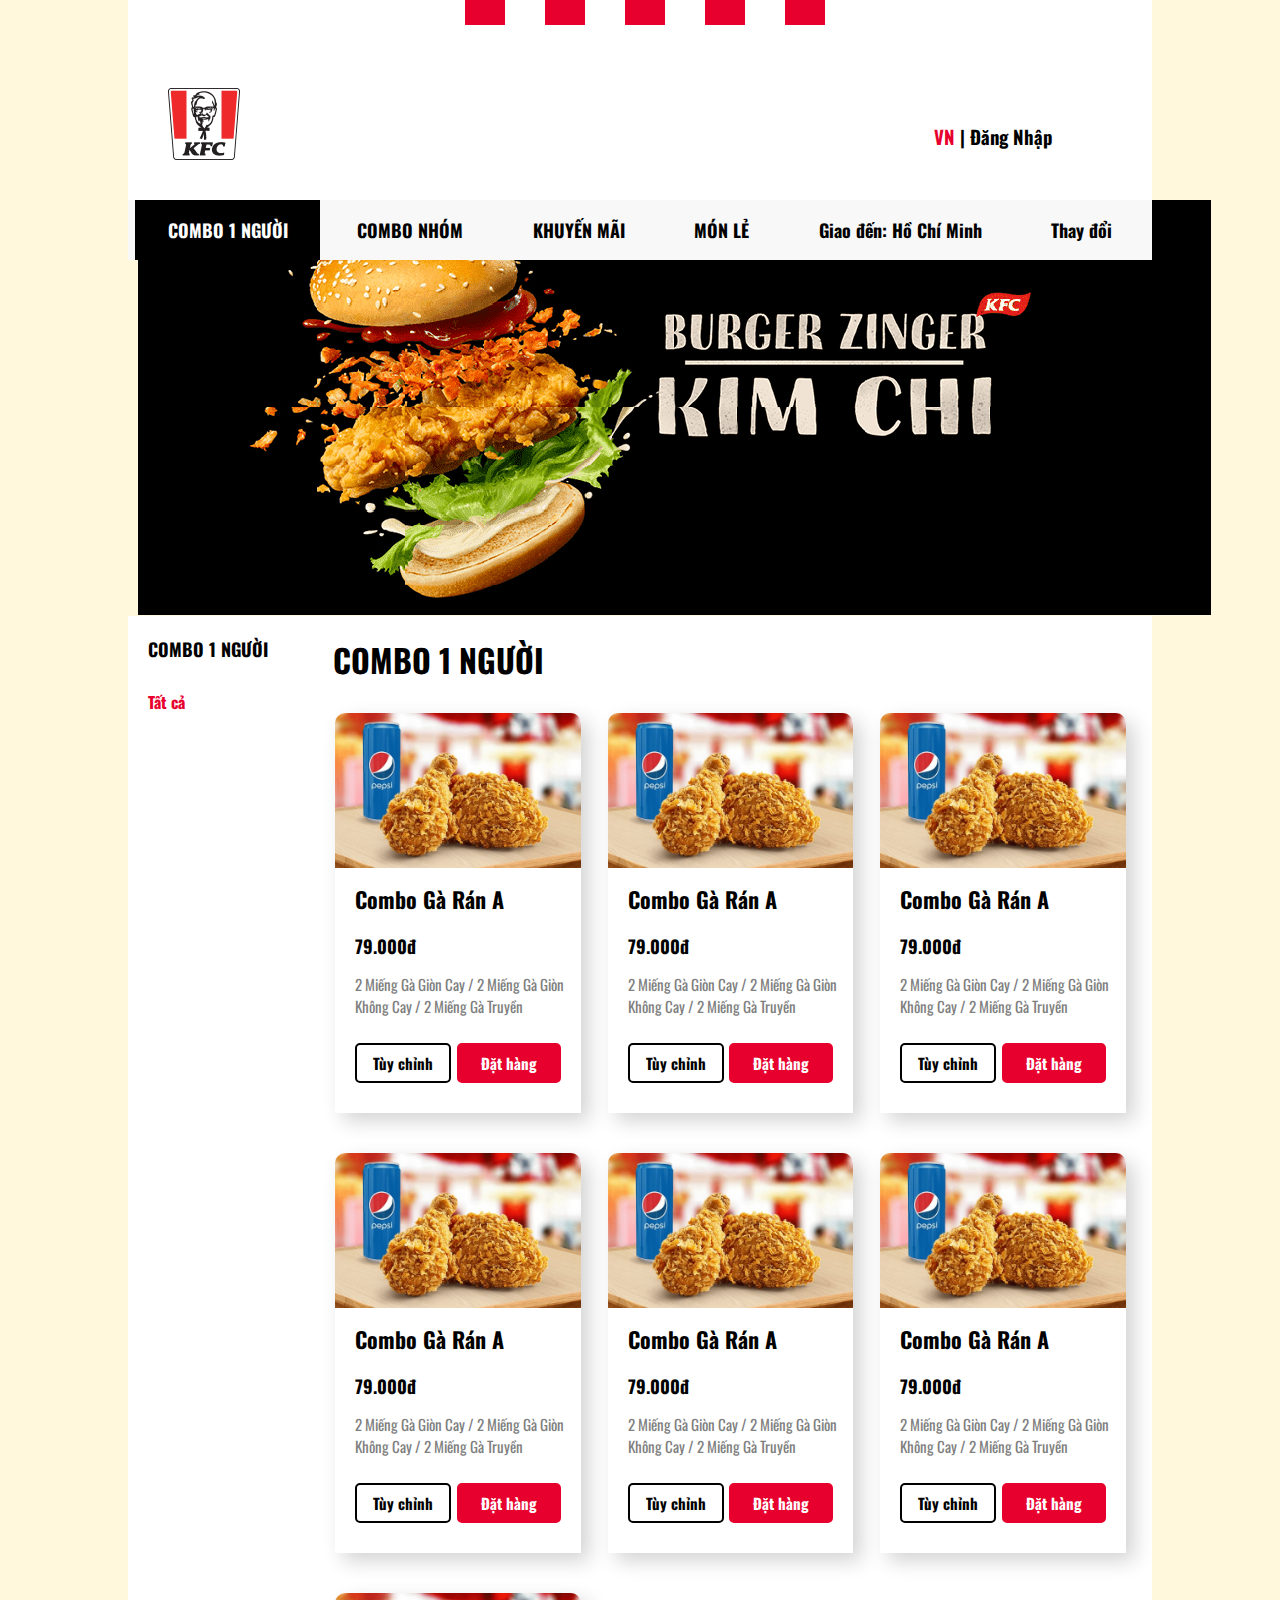
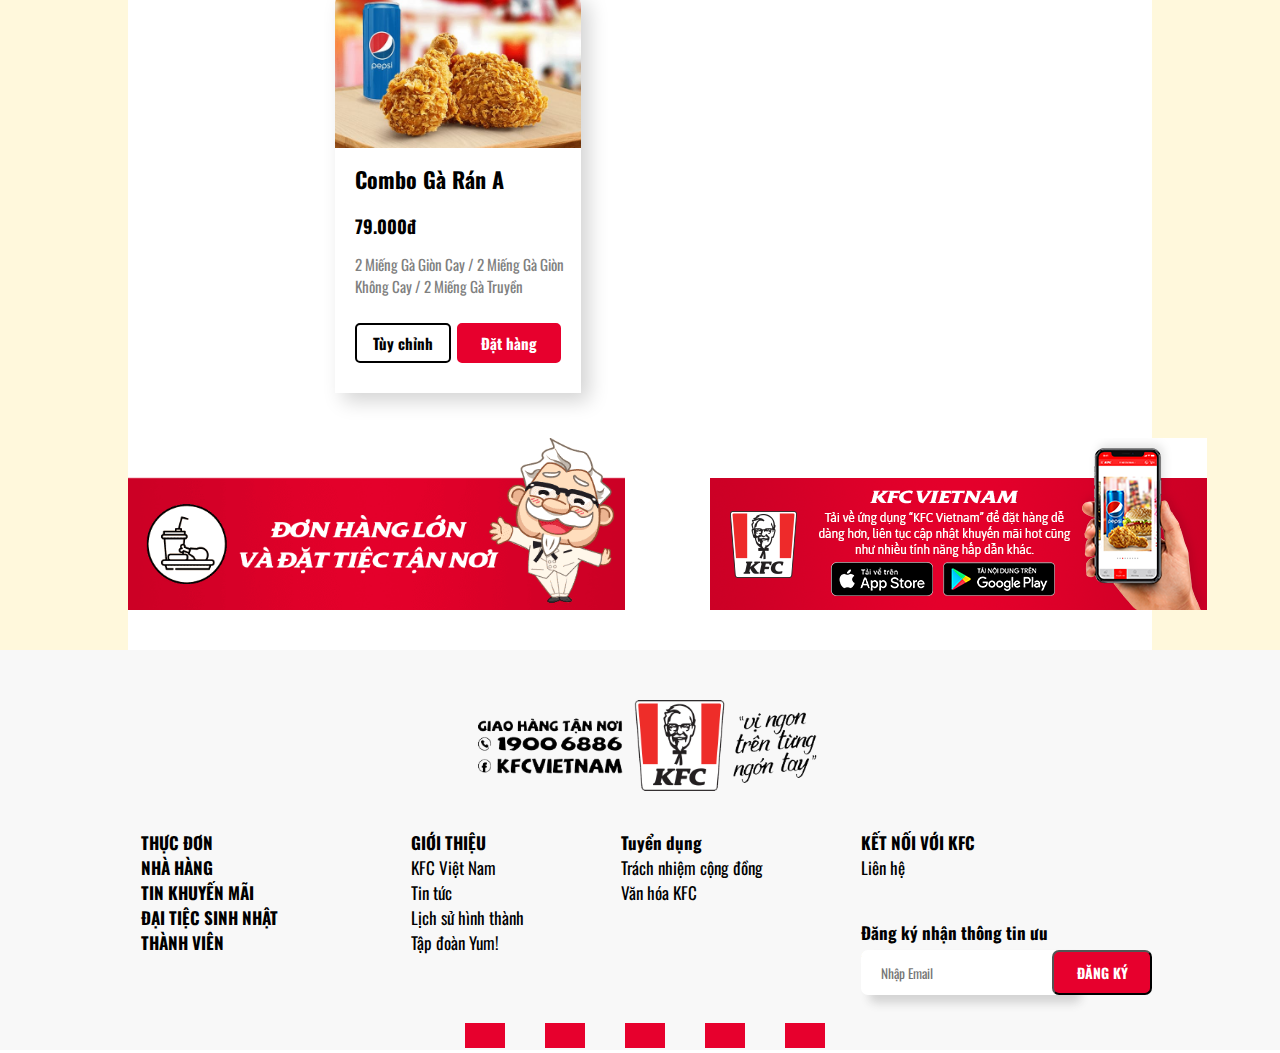
<file: index.html>
<!DOCTYPE html>
<html lang="en">

<head>
    <meta charset="UTF-8">
    <meta name="viewport" content="width=device-width, initial-scale=1.0">
    <meta http-equiv="X-UA-Compatible" content="ie=edge">
    <link href="https://fonts.googleapis.com/css?family=Oswald&display=swap" rel="stylesheet">
    <link rel="stylesheet" href="./style.css">
    <title>PS13494 | ASM_GĐ1</title>
</head>

<body>
    <div class="container">
        <header>
            <div class="head">
                <div class="bars">
                    <span></span><span></span><span></span><span></span><span></span>
                </div>
                <a href="./home.html"><img src="./image/label.png" alt=""></a>
                <h3><b class="highlight">VN </b>| Đăng Nhập</h3>
            </div>
            <nav>
                <ul>
                    <li><a href="index.html" class="default">COMBO 1 NGƯỜI</a></li>
                    <li><a href="combonhom.html" target="monan">COMBO NHÓM</a></li>
                    <li><a href="khuyenmai.html" target="monan">KHUYẾN MÃI</a></li>
                    <li><a href="#">MÓN LẺ</a></li>
                    <li><a href="#">Giao đến: Hồ Chí Minh</a></li>
                    <li><a href="#">Thay đổi</a></li>
                    <li><a href="#">Giỏ hàng</a></li>
                </ul>
            </nav>
        </header>
        <div class="home">
            <iframe src="./home.html" name="home" frameborder="0" width="100%" height="100%" scrolling="no"></iframe>
        </div>
        <footer>
            <div class="container">
                <img src="./image/end.png" alt="">
                <ul class="col-1">
                    <li><a href="#">thực đơn</a></li>
                    <li><a href="#">nhà hàng</a></li>
                    <li><a href="#">tin khuyến mãi</a></li>
                    <li><a href="#">đại tiệc sinh nhật</a></li>
                    <li><a href="#">thành viên</a></li>
                </ul>
                <ul class="col-2">
                    <li><a href="#"><b>GIỚI THIỆU</b></a></li>
                    <li><a href="#"> KFC Việt Nam</a></li>
                    <li><a href="#"> Tin tức</a></li>
                    <li><a href="#"> Lịch sử hình thành</a></li>
                    <li><a href="#"> Tập đoàn Yum!</a></li>
                </ul>
                <ul class="col-3">
                    <li><a href="#"><b>Tuyển dụng</b></a></li>
                    <li><a href="#"> Trách nhiệm cộng đồng</a></li>
                    <li><a href="#">Văn hóa KFC</a></li>
                </ul>
                <ul class="col-4">
                    <li><a href="#"><b>KẾT NỐI VỚI KFC</b></a></li>
                    <li><a href="lienhe.html" target="home">Liên hệ</a></li>
                </ul>

                <h3>Đăng ký nhận thông tin ưu đãi</h3>
                <input type="email" id="email" placeholder="Nhập Email">
                <button type="button">ĐĂNG KÝ</button>
                <div class="bars">
                    <span></span><span></span><span></span><span></span><span></span>
                </div>
            </div>
        </footer>
    </div>
</body>

</html>
</file>
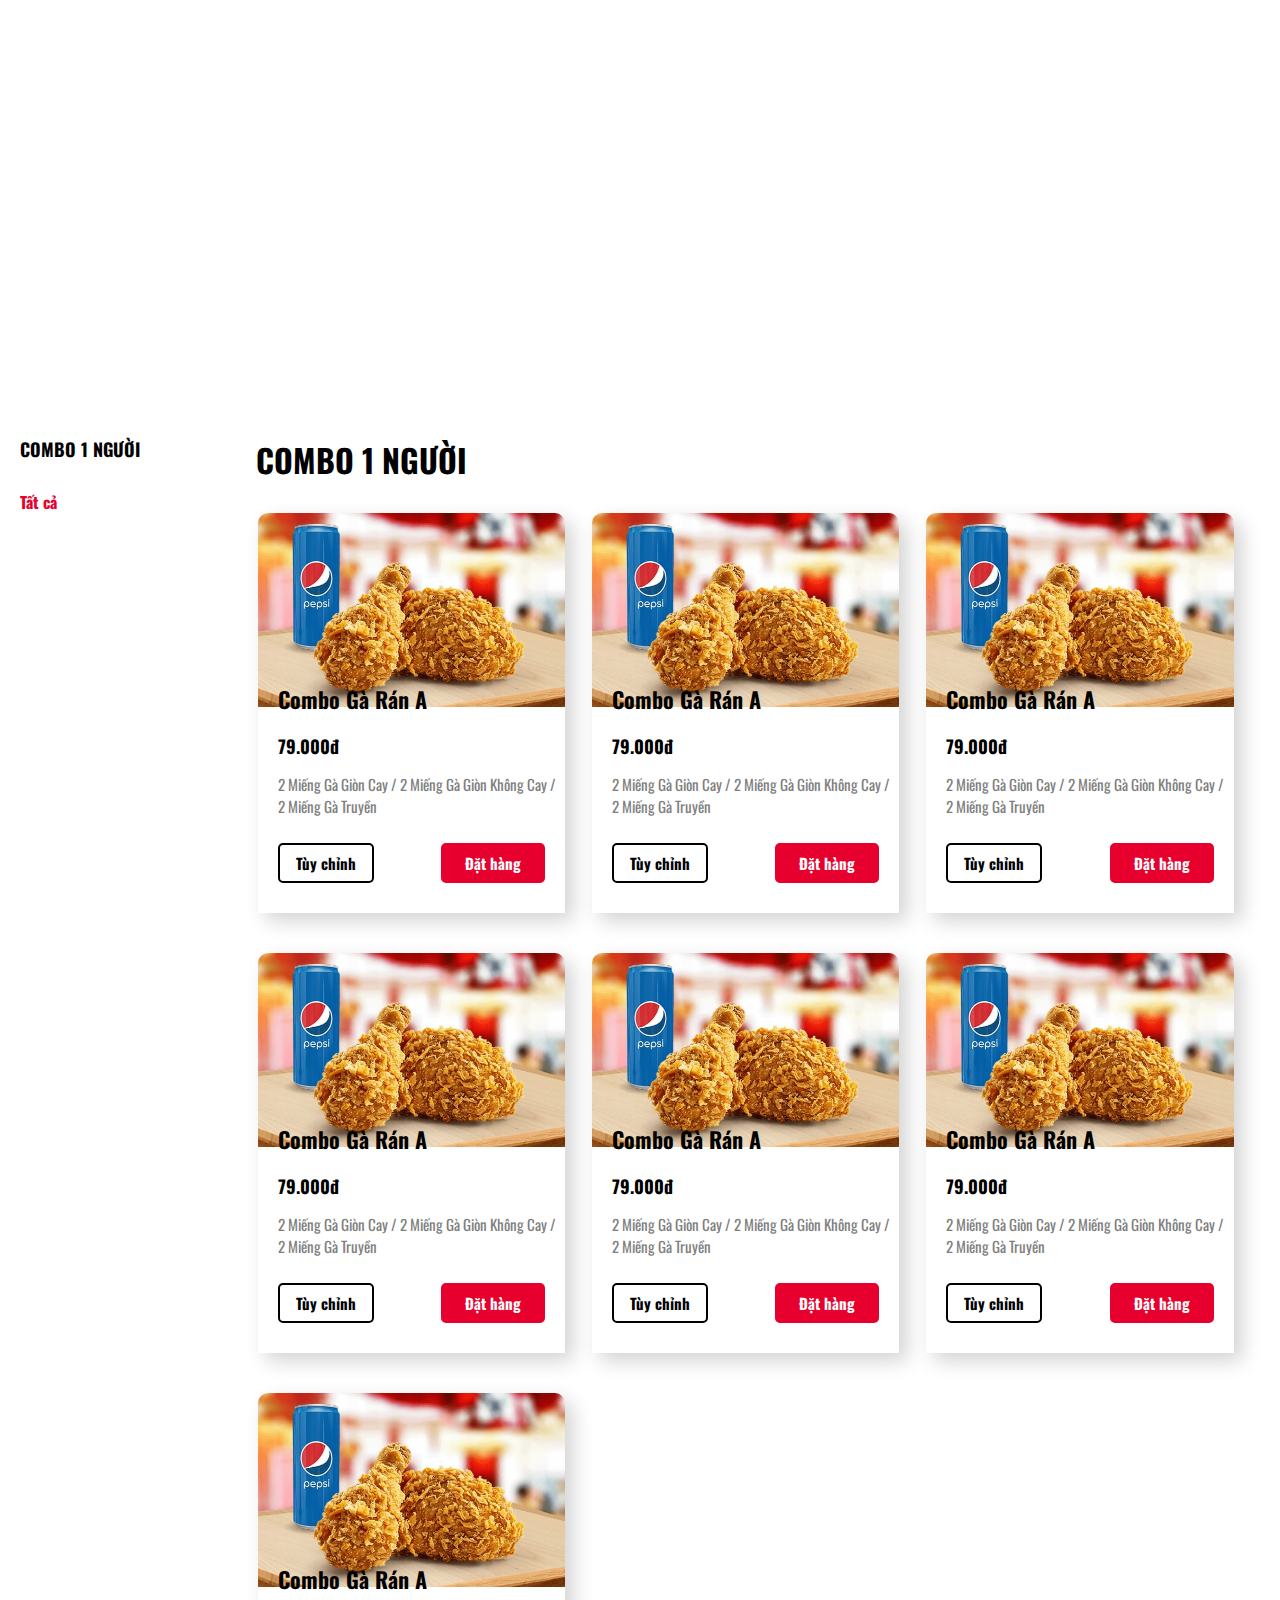
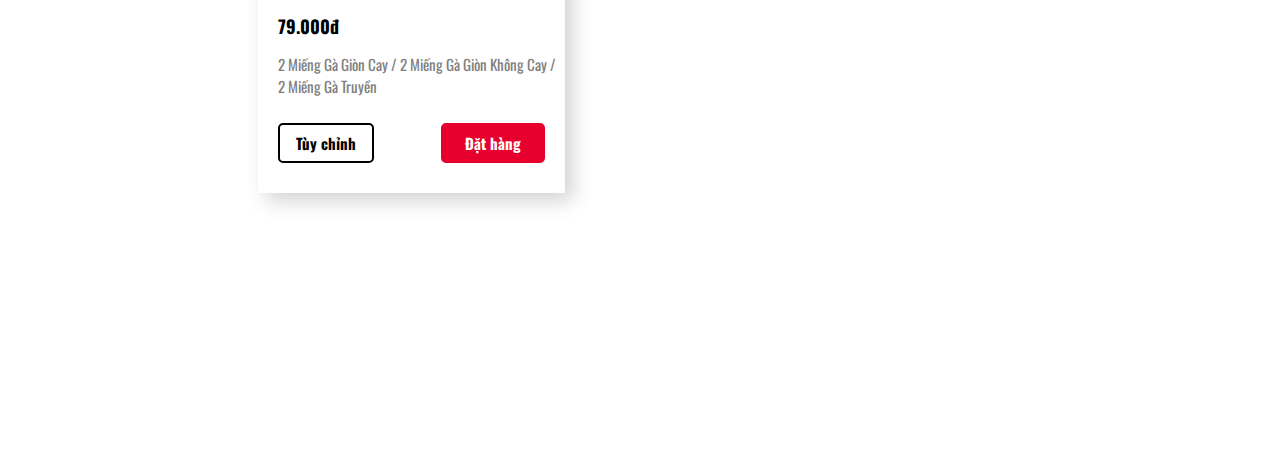
<file: combo1.html>
<!DOCTYPE html>
<html lang="en">

<head>
    <meta charset="UTF-8">
    <meta name="viewport" content="width=device-width, initial-scale=1.0">
    <link href="https://fonts.googleapis.com/css?family=Oswald&display=swap" rel="stylesheet">
    <link rel="stylesheet" href="style.css">
    <title>PS13494 | Combo 1 nguoi</title>
</head>

<body>
    <article>
        <h2>COMBO 1 NGƯỜI <br> <br> <b class="highlight">Tất cả</b></h2>
    </article>
    <aside>
        <div class="conbo1">
            <h1>COMBO 1 NGƯỜI</h1>
            <div class="col-26p">
                <div class="product">
                    <img src="./image/combo.jpg" alt="">
                    <h2>Combo Gà Rán A</h2>
                    <h3>79.000đ</h3>
                    <p>2 Miếng Gà Giòn Cay / 2 Miếng Gà Giòn Không Cay / 2 Miếng Gà Truyền</p>
                    <h4>Tùy chỉnh</h4>
                    <h5>Đặt hàng</h5>
                </div>
            </div>

            <div class="col-26p">
                <div class="product">
                    <img src="./image/combo.jpg" alt="">
                    <h2>Combo Gà Rán A</h2>
                    <h3>79.000đ</h3>
                    <p>2 Miếng Gà Giòn Cay / 2 Miếng Gà Giòn Không Cay / 2 Miếng Gà Truyền</p>
                    <h4>Tùy chỉnh</h4>
                    <h5>Đặt hàng</h5>
                </div>
            </div>

            <div class="col-26p">
                <div class="product">
                    <img src="./image/combo.jpg" alt="">
                    <h2>Combo Gà Rán A</h2>
                    <h3>79.000đ</h3>
                    <p>2 Miếng Gà Giòn Cay / 2 Miếng Gà Giòn Không Cay / 2 Miếng Gà Truyền</p>
                    <h4>Tùy chỉnh</h4>
                    <h5>Đặt hàng</h5>
                </div>
            </div>

            <div class="col-26p">
                <div class="product">
                    <img src="./image/combo.jpg" alt="">
                    <h2>Combo Gà Rán A</h2>
                    <h3>79.000đ</h3>
                    <p>2 Miếng Gà Giòn Cay / 2 Miếng Gà Giòn Không Cay / 2 Miếng Gà Truyền</p>
                    <h4>Tùy chỉnh</h4>
                    <h5>Đặt hàng</h5>
                </div>
            </div>

            <div class="col-26p">
                <div class="product">
                    <img src="./image/combo.jpg" alt="">
                    <h2>Combo Gà Rán A</h2>
                    <h3>79.000đ</h3>
                    <p>2 Miếng Gà Giòn Cay / 2 Miếng Gà Giòn Không Cay / 2 Miếng Gà Truyền</p>
                    <h4>Tùy chỉnh</h4>
                    <h5>Đặt hàng</h5>
                </div>
            </div>

            <div class="col-26p">
                <div class="product">
                    <img src="./image/combo.jpg" alt="">
                    <h2>Combo Gà Rán A</h2>
                    <h3>79.000đ</h3>
                    <p>2 Miếng Gà Giòn Cay / 2 Miếng Gà Giòn Không Cay / 2 Miếng Gà Truyền</p>
                    <h4>Tùy chỉnh</h4>
                    <h5>Đặt hàng</h5>
                </div>
            </div>

            <div class="col-26p">
                <div class="product">
                    <img src="./image/combo.jpg" alt="">
                    <h2>Combo Gà Rán A</h2>
                    <h3>79.000đ</h3>
                    <p>2 Miếng Gà Giòn Cay / 2 Miếng Gà Giòn Không Cay / 2 Miếng Gà Truyền</p>
                    <h4>Tùy chỉnh</h4>
                    <h5>Đặt hàng</h5>
                </div>
            </div>
        </div>
    </aside>

</body>

</html>
</file>
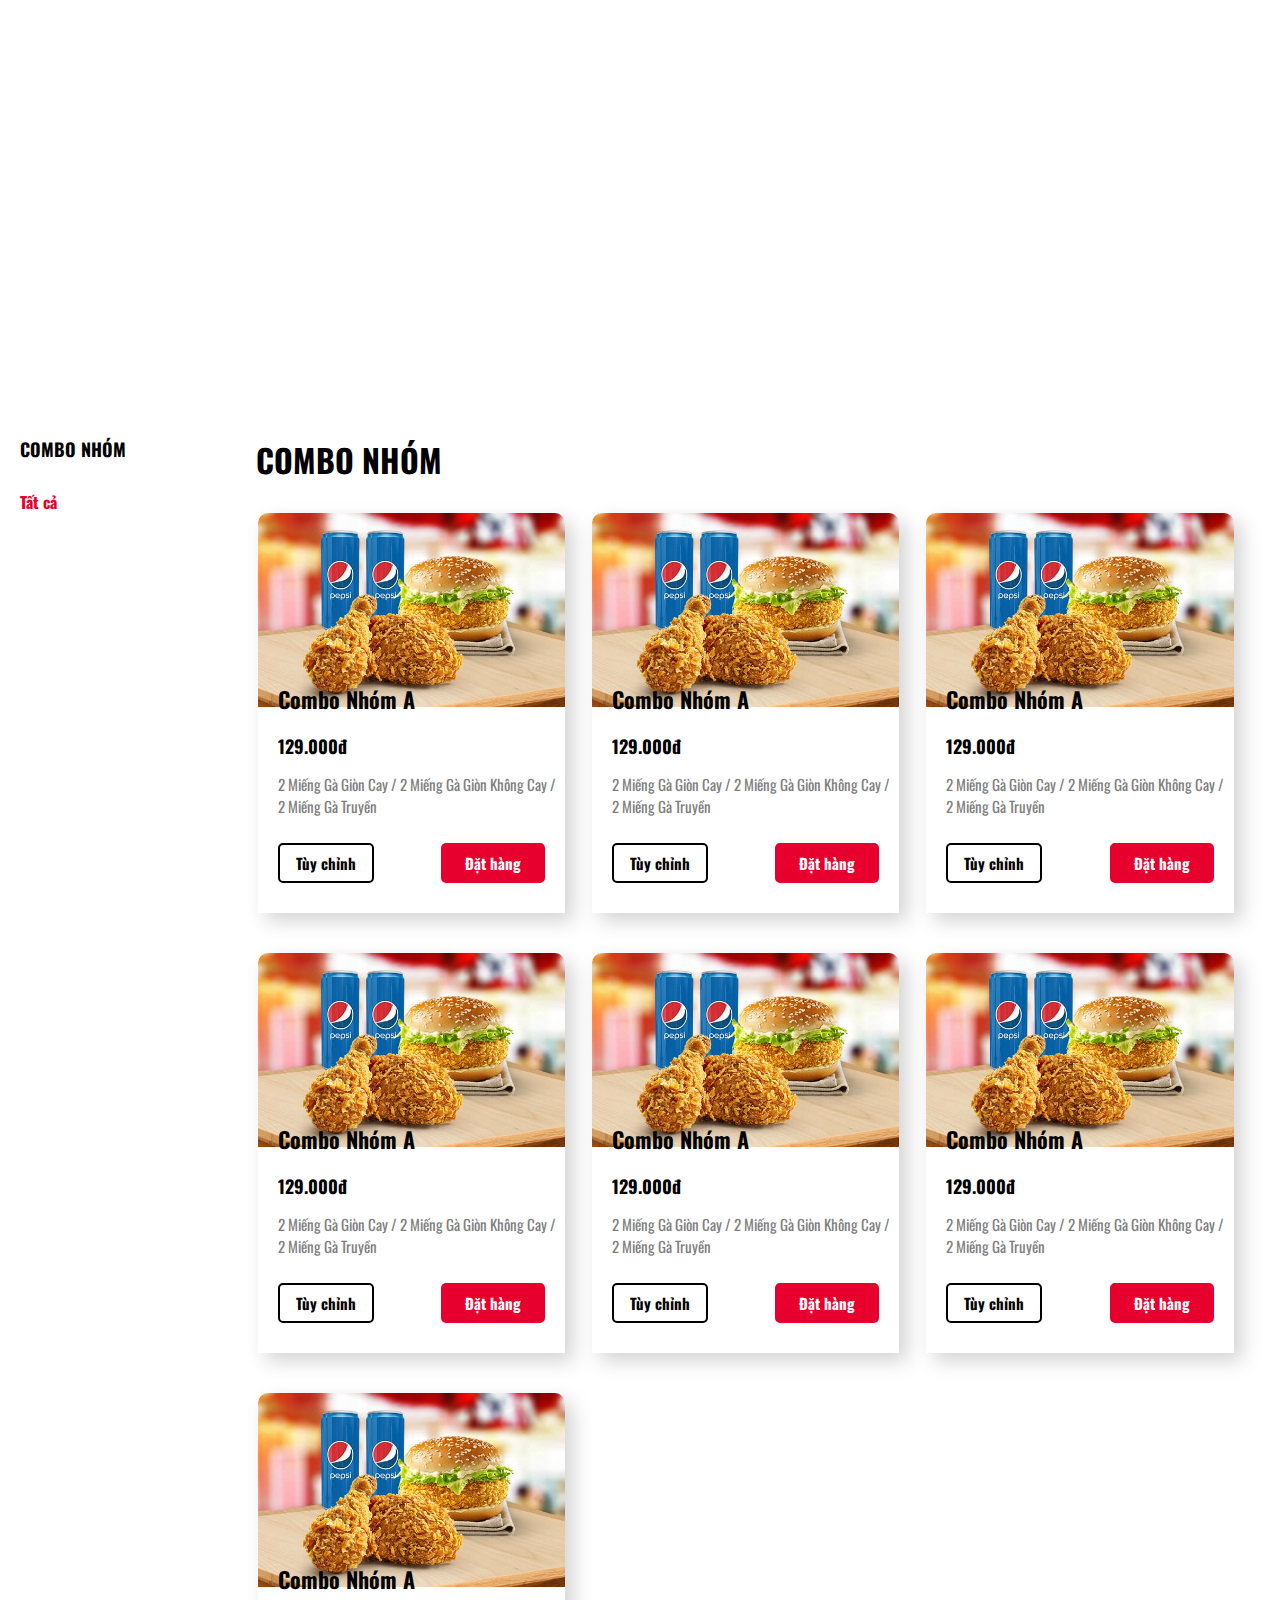
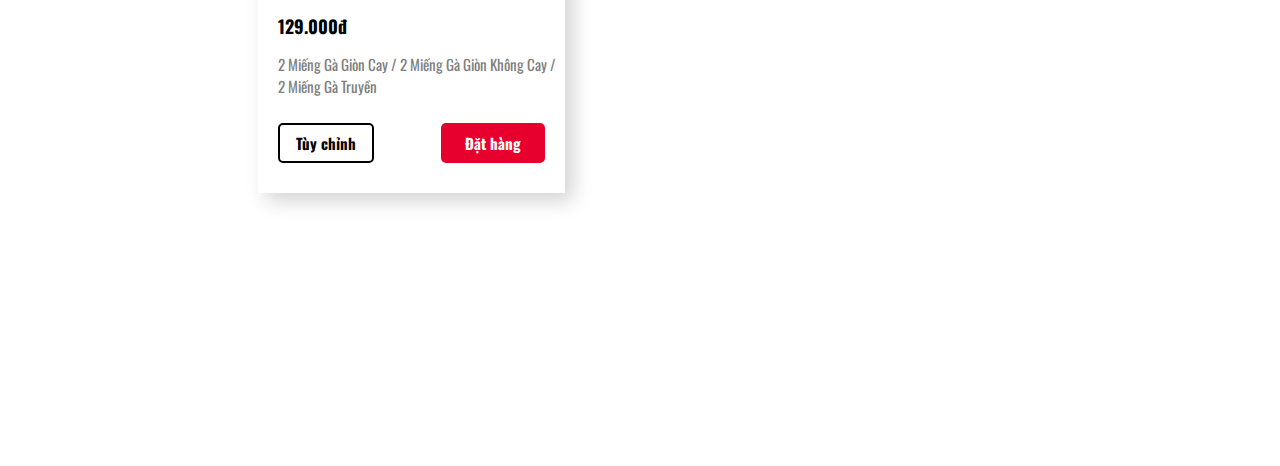
<file: combonhom.html>
<!DOCTYPE html>
<html lang="en">

<head>
    <meta charset="UTF-8">
    <meta name="viewport" content="width=device-width, initial-scale=1.0">
    <link href="https://fonts.googleapis.com/css?family=Oswald&display=swap" rel="stylesheet">
    <link rel="stylesheet" href="style.css">
    <title>PS13494</title>
</head>

<body>
    <article>
        <h2>COMBO NHÓM <br> <br> <b class="highlight">Tất cả</b></h2>
    </article>

    <aside>
        <div class="conbo1">
            <h1>COMBO NHÓM</h1>
            <div class="col-26p">
                <div class="product">
                    <img src="./image/combonhom.jpg" alt="">
                    <h2>Combo Nhóm A</h2>
                    <h3>129.000đ</h3>
                    <p>2 Miếng Gà Giòn Cay / 2 Miếng Gà Giòn Không Cay / 2 Miếng Gà Truyền</p>
                    <h4>Tùy chỉnh</h4>
                    <h5>Đặt hàng</h5>
                </div>
            </div>

            <div class="col-26p">
                <div class="product">
                    <img src="./image/combonhom.jpg" alt="">
                    <h2>Combo Nhóm A</h2>
                    <h3>129.000đ</h3>
                    <p>2 Miếng Gà Giòn Cay / 2 Miếng Gà Giòn Không Cay / 2 Miếng Gà Truyền</p>
                    <h4>Tùy chỉnh</h4>
                    <h5>Đặt hàng</h5>
                </div>
            </div>

            <div class="col-26p">
                <div class="product">
                    <img src="./image/combonhom.jpg" alt="">
                    <h2>Combo Nhóm A</h2>
                    <h3>129.000đ</h3>
                    <p>2 Miếng Gà Giòn Cay / 2 Miếng Gà Giòn Không Cay / 2 Miếng Gà Truyền</p>
                    <h4>Tùy chỉnh</h4>
                    <h5>Đặt hàng</h5>
                </div>
            </div>

            <div class="col-26p">
                <div class="product">
                    <img src="./image/combonhom.jpg" alt="">
                    <h2>Combo Nhóm A</h2>
                    <h3>129.000đ</h3>
                    <p>2 Miếng Gà Giòn Cay / 2 Miếng Gà Giòn Không Cay / 2 Miếng Gà Truyền</p>
                    <h4>Tùy chỉnh</h4>
                    <h5>Đặt hàng</h5>
                </div>
            </div>

            <div class="col-26p">
                <div class="product">
                    <img src="./image/combonhom.jpg" alt="">
                    <h2>Combo Nhóm A</h2>
                    <h3>129.000đ</h3>
                    <p>2 Miếng Gà Giòn Cay / 2 Miếng Gà Giòn Không Cay / 2 Miếng Gà Truyền</p>
                    <h4>Tùy chỉnh</h4>
                    <h5>Đặt hàng</h5>
                </div>
            </div>

            <div class="col-26p">
                <div class="product">
                    <img src="./image/combonhom.jpg" alt="">
                    <h2>Combo Nhóm A</h2>
                    <h3>129.000đ</h3>
                    <p>2 Miếng Gà Giòn Cay / 2 Miếng Gà Giòn Không Cay / 2 Miếng Gà Truyền</p>
                    <h4>Tùy chỉnh</h4>
                    <h5>Đặt hàng</h5>
                </div>
            </div>

            <div class="col-26p">
                <div class="product">
                    <img src="./image/combonhom.jpg" alt="">
                    <h2>Combo Nhóm A</h2>
                    <h3>129.000đ</h3>
                    <p>2 Miếng Gà Giòn Cay / 2 Miếng Gà Giòn Không Cay / 2 Miếng Gà Truyền</p>
                    <h4>Tùy chỉnh</h4>
                    <h5>Đặt hàng</h5>
                </div>
            </div>
        </div>
    </aside>

</body>

</html>
</file>
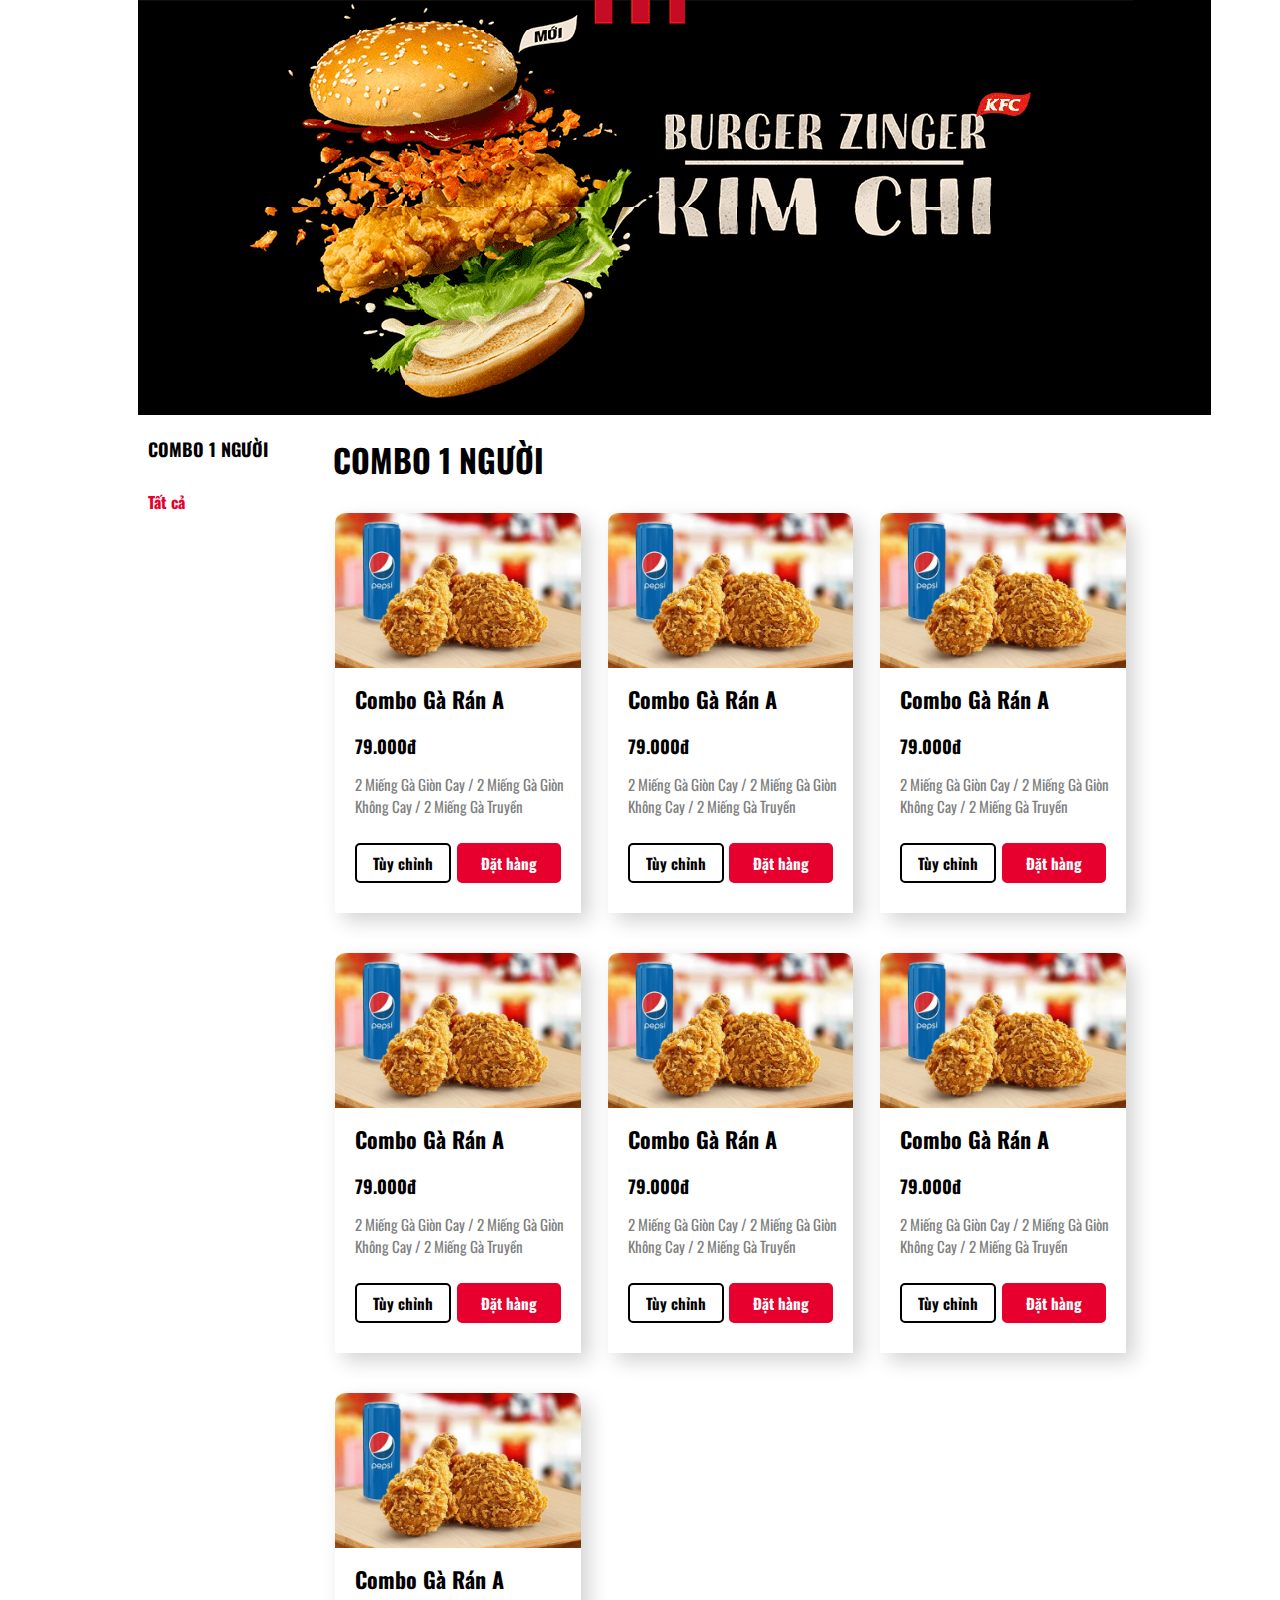
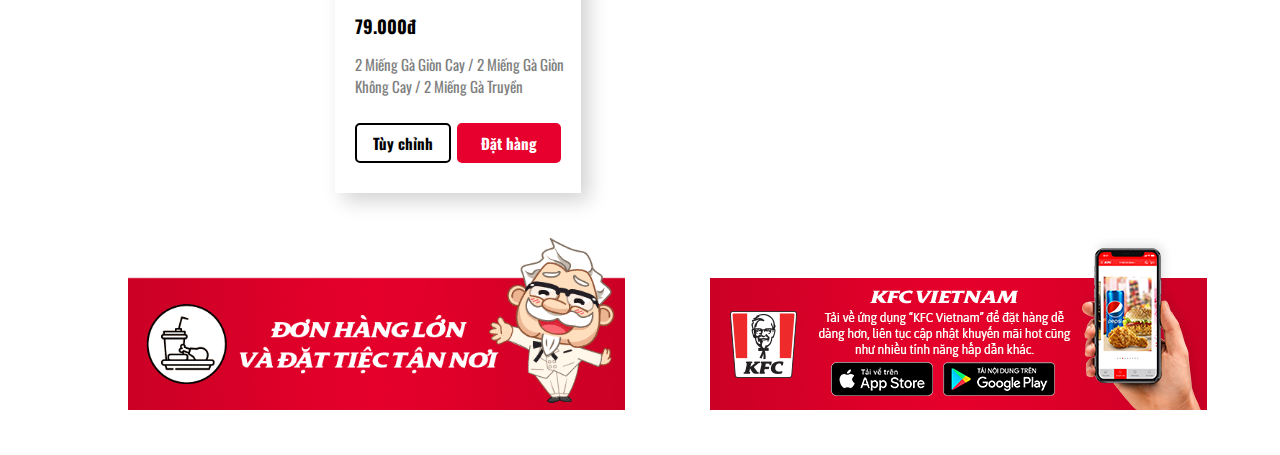
<file: home.html>
<!DOCTYPE html>
<html lang="en">

<head>
    <meta charset="UTF-8">
    <meta name="viewport" content="width=device-width, initial-scale=1.0">
    <link href="https://fonts.googleapis.com/css?family=Oswald&display=swap" rel="stylesheet">
    <link rel="stylesheet" href="style.css">
    <title>Document</title>
</head>

<body>
    <main>
        <a href="#"><img src="./image/ad.png" alt=""></a>
        <div class="monan">
            <iframe src="./combo1.html" name="monan" frameborder="0" width="100%" height="100%" scrolling="no"></iframe>
        </div>
        <div class="ketthuc">
            <img class="hinh1" src="./image/1.png" alt="">
            <img class="hinh2" src="./image/2.png" alt="">
        </div>
    </main>

</body>

</html>
</file>
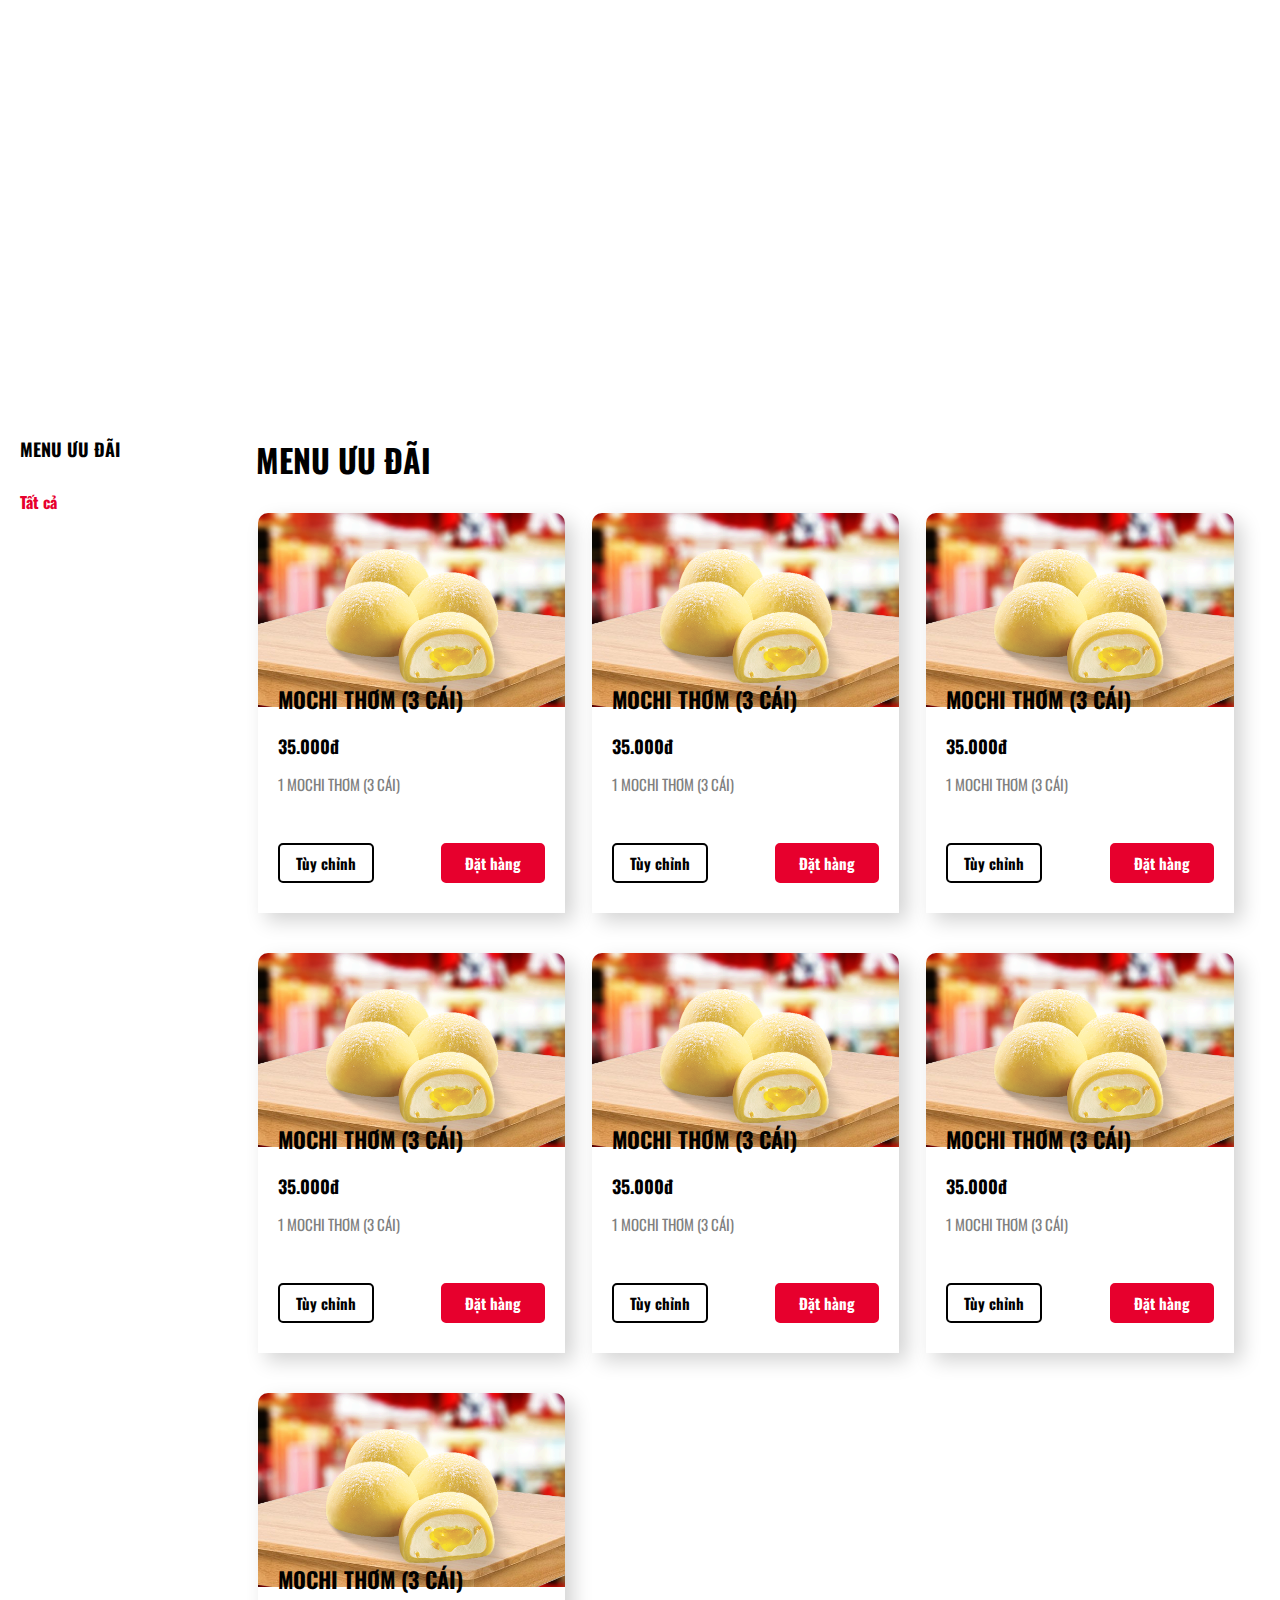
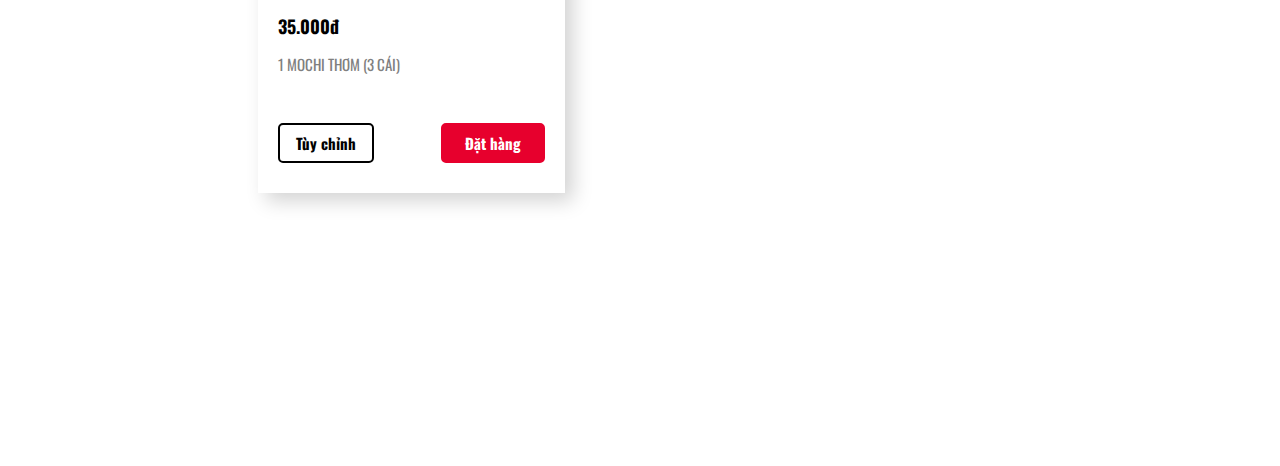
<file: khuyenmai.html>
<!DOCTYPE html>
<html lang="en">

<head>
    <meta charset="UTF-8">
    <meta name="viewport" content="width=device-width, initial-scale=1.0">
    <link href="https://fonts.googleapis.com/css?family=Oswald&display=swap" rel="stylesheet">
    <link rel="stylesheet" href="style.css">
    <title>PS13494</title>
</head>

<body>
    <article>
        <h2>MENU ƯU ĐÃI <br> <br> <b class="highlight">Tất cả</b></h2>
    </article>
    <aside>
        <div class="conbo1">
            <h1>MENU ƯU ĐÃI</h1>
            <div class="col-26p">
                <div class="product">
                    <img src="./image/khuyenmai.png" alt="">
                    <h2>MOCHI THƠM (3 CÁI)</h2>
                    <h3>35.000đ</h3>
                    <p>1 MOCHI THƠM (3 CÁI)</p>
                    <h4>Tùy chỉnh</h4>
                    <h5>Đặt hàng</h5>
                </div>
            </div>
            <div class="col-26p">
                <div class="product">
                    <img src="./image/khuyenmai.png" alt="">
                    <h2>MOCHI THƠM (3 CÁI)</h2>
                    <h3>35.000đ</h3>
                    <p>1 MOCHI THƠM (3 CÁI)</p>
                    <h4>Tùy chỉnh</h4>
                    <h5>Đặt hàng</h5>
                </div>
            </div>
            <div class="col-26p">
                <div class="product">
                    <img src="./image/khuyenmai.png" alt="">
                    <h2>MOCHI THƠM (3 CÁI)</h2>
                    <h3>35.000đ</h3>
                    <p>1 MOCHI THƠM (3 CÁI)</p>
                    <h4>Tùy chỉnh</h4>
                    <h5>Đặt hàng</h5>
                </div>
            </div>
            <div class="col-26p">
                <div class="product">
                    <img src="./image/khuyenmai.png" alt="">
                    <h2>MOCHI THƠM (3 CÁI)</h2>
                    <h3>35.000đ</h3>
                    <p>1 MOCHI THƠM (3 CÁI)</p>
                    <h4>Tùy chỉnh</h4>
                    <h5>Đặt hàng</h5>
                </div>
            </div>
            <div class="col-26p">
                <div class="product">
                    <img src="./image/khuyenmai.png" alt="">
                    <h2>MOCHI THƠM (3 CÁI)</h2>
                    <h3>35.000đ</h3>
                    <p>1 MOCHI THƠM (3 CÁI)</p>
                    <h4>Tùy chỉnh</h4>
                    <h5>Đặt hàng</h5>
                </div>
            </div>
            <div class="col-26p">
                <div class="product">
                    <img src="./image/khuyenmai.png" alt="">
                    <h2>MOCHI THƠM (3 CÁI)</h2>
                    <h3>35.000đ</h3>
                    <p>1 MOCHI THƠM (3 CÁI)</p>
                    <h4>Tùy chỉnh</h4>
                    <h5>Đặt hàng</h5>
                </div>
            </div>
            <div class="col-26p">
                <div class="product">
                    <img src="./image/khuyenmai.png" alt="">
                    <h2>MOCHI THƠM (3 CÁI)</h2>
                    <h3>35.000đ</h3>
                    <p>1 MOCHI THƠM (3 CÁI)</p>
                    <h4>Tùy chỉnh</h4>
                    <h5>Đặt hàng</h5>
                </div>
            </div>
        </div>
    </aside>

</body>

</html>
</file>
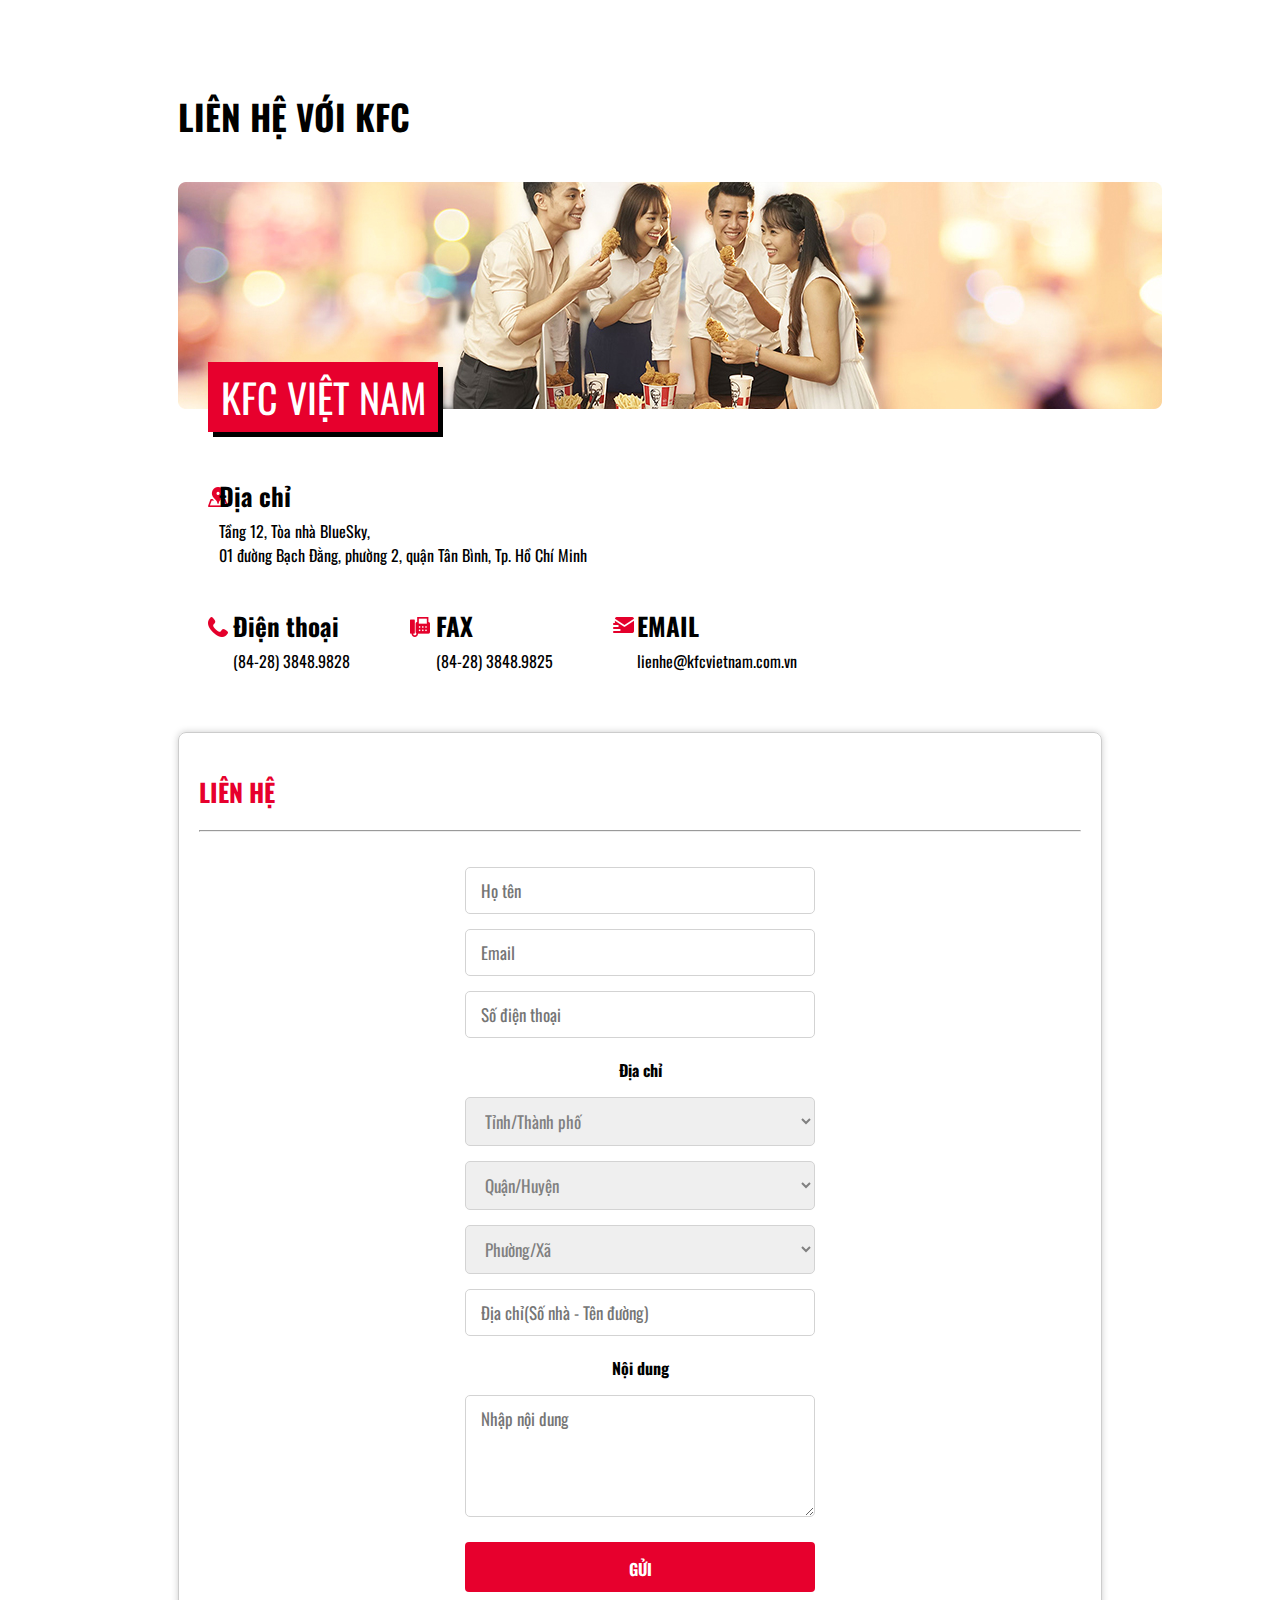
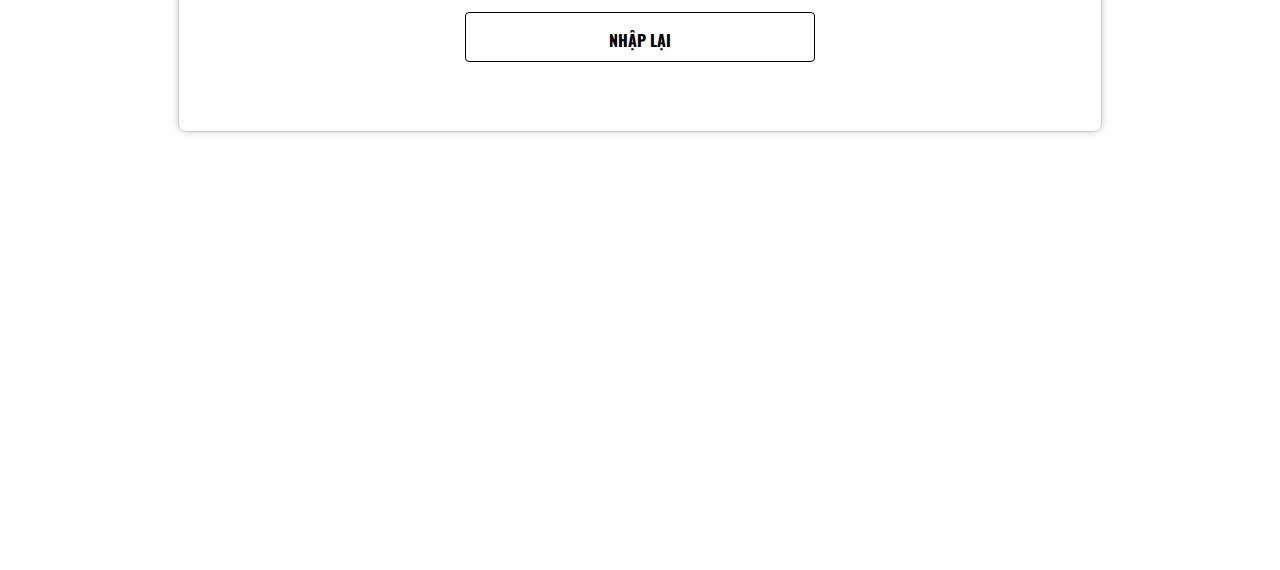
<file: lienhe.html>
<!DOCTYPE html>
<html lang="en">

<head>
    <meta charset="UTF-8">
    <meta name="viewport" content="width=device-width, initial-scale=1.0">
    <link href="https://fonts.googleapis.com/css?family=Oswald&display=swap" rel="stylesheet">
    <link rel="stylesheet" href="./style.css">
    <title>PS13494</title>
</head>

<body>
    <div class="lienhe">
        <h1>LIÊN HỆ VỚI KFC</h1>
        <div class="hinh">
            <a href="#"><img src="./image/lienhe.jpg" alt=""></a>
            <div class="kfc">KFC VIỆT NAM</div>
        </div>
        <div class="info">
            <div class="col-100">
                <img class="logo" src="./image/diachi.png" alt="">
                <span><h5>Địa chỉ</h5>Tầng 12, Tòa nhà BlueSky, <br> 01 đường Bạch Đằng, phường 2, quận Tân Bình, Tp. Hồ Chí Minh</span>
            </div>
            <div class="col-33">
                <img class="logo" src="./image/dienthoai.png" alt="">
                <span><h5>Điện thoại</h5>(84-28) 3848.9828</span>
            </div>
            <div class="col-33">
                <img class="logo" src="./image/fax.png" alt="">
                <span><h5>FAX</h5>(84-28) 3848.9825</span>
            </div>
            <div class="col-33">
                <img class="logo" src="./image/email.png" alt="">
                <span><h5>EMAIL</h5>lienhe@kfcvietnam.com.vn</span>
            </div>
        </div>
        <form action="">
            <h5 class="name">LIÊN HỆ</h5>
            <hr>
            <div class="form-group">
                <input type="text" placeholder="Họ tên" class="form-control"> <br>
                <input type="text" placeholder="Email" class="form-control"> <br>
                <input type="text" placeholder="Số điện thoại" class="form-control">
            </div>
            <div class="form-group">
                <h4>Địa chỉ</h4>
                <select name="" id="" class="form-control">
                    <option value="">Tỉnh/Thành phố</option>
                    <option value="Hà Nội">Hà Nội</option>
                    <option value="TP HCM">TP HCM</option>
                    <option value="Đà Nẵng">Đà Nẵng</option>
                    <option value="Cần Thơ">Cần Thơ</option>
                </select> <br>
                <select name="" id="" class="form-control">
                    <option value="">Quận/Huyện</option>
                    <option value="">Quận 1</option>
                    <option value="">Quận 2</option>
                    <option value="">Quận 3</option>
                    <option value="">Quận 10</option>
                    <option value="">Quận Phú Nhuận</option>
                    <option value="">Quận Tân Bình</option>
                </select> <br>
                <select name="" id="" class="form-control">
                    <option value="">Phường/Xã</option>
                    <option value="">Phường 02</option>
                    <option value="">Phường 03</option>
                    <option value="">Phường 04</option>
                    <option value="">Phường 05</option>
                </select> <br>
                <input type="text" placeholder="Địa chỉ(Số nhà - Tên đường)" class="form-control">
            </div>
            <div class="form-group">
                <h4>Nội dung</h4>
                <textarea name="" id="" placeholder="Nhập nội dung" cols="20" rows="4" class="form-control"></textarea>
            </div>
            <div class="form-group gui">GỬI</div>
            <div class="form-group nhaplai">NHẬP LẠI</div>
        </form>
    </div>

</body>

</html>
</file>
<file: style.css>
* {
    margin: 0;
    padding: 0;
    box-sizing: border-box;
    font-family: 'Oswald';
}

.container {
    width: 100%;
    margin: 0 auto;
    background-color: cornsilk;
}

.highlight {
    color: #E7002D;
    font-weight: bold;
}

.col-26p {
    width: 30%;
    float: left;
    margin-right: 27px;
    margin-bottom: 20px;
}


/* head */

header {
    width: 80%;
    height: 200px;
    margin: 0 auto;
}

.head {
    position: relative;
    width: 100%;
    height: 200px;
    background-color: white;
}

.head>.bars {
    top: 0;
}

.bars {
    position: absolute;
    left: 29%;
}

.bars>span {
    display: inline-block;
    margin-left: 40px;
    width: 40px;
    height: 25px;
    background-color: #E7002D;
}

img {
    position: absolute;
    bottom: 40px;
    left: 40px;
}

h3 {
    position: absolute;
    bottom: 50px;
    right: 100px;
}

h3:hover {
    cursor: pointer;
}


/* nav */

nav {
    position: absolute;
    width: 80%;
    height: 60px;
    background-color: #F8F8F8;
    text-align: center;
}

nav>ul {
    display: block;
}

nav>ul>li {
    display: inline-block;
    list-style: none;
}

nav>ul>li>a {
    display: block;
    padding: 17px 32.8px;
    text-decoration: none;
    font-size: 18px;
    font-weight: bold;
    color: black;
}

nav>ul>li>.default {
    color: white;
    background-color: black;
}

nav>ul>li>a:hover {
    background-color: black;
    color: white;
}


/* article */

main>a>img {
    top: 0px;
    left: 138px;
    background-size: cover;
}

main {
    width: 80%;
    margin: 0 auto;
}

article {
    margin-top: 416px;
    float: left;
    width: 20%;
    height: 1650px;
    background-color: white;
}

h2 {
    margin: 20px;
    font-size: 18px;
}

h2>b {
    font-size: 16px;
}

h2>b:hover {
    cursor: pointer;
    text-decoration: underline;
}


/* aside */

aside {
    margin-top: 416px;
    float: right;
    width: 80%;
    height: 1650px;
    background: white;
}

.combo1 {
    background-color: white;
}

h1 {
    margin: 20px auto;
}

.product {
    position: relative;
    width: 100%;
    height: 400px;
    border-radius: 10px 10px 0 0;
    box-shadow: lightgray 8px 8px 20px;
    background-color: white;
    margin: 10px 2px;
}

.product>img {
    position: absolute;
    top: 0;
    left: 0;
    width: 100%;
    border-radius: 10px 10px 0 0;
}

.product>img {
    cursor: pointer;
}

.product>h2 {
    position: absolute;
    top: 150px;
    left: auto;
    font-size: 22px;
}

.product>h3 {
    position: absolute;
    top: 220px;
    left: 20px;
    font-size: 18px;
}

.product>p {
    position: absolute;
    top: 260px;
    left: 20px;
    font-size: 15px;
    color: grey;
}

.product>h4 {
    position: absolute;
    top: 330px;
    left: 20px;
    border: black 2px solid;
    border-radius: 5px;
    color: black;
    font-size: 15px;
    padding: 7px 16px;
}

.product>h4 {
    cursor: pointer;
}

.product>h5 {
    position: absolute;
    top: 330px;
    right: 20px;
    border: #E7002D 2px solid;
    border-radius: 5px;
    background-color: #E7002D;
    color: white;
    font-size: 15px;
    padding: 7px 22px;
}

.product>h5 {
    cursor: pointer;
}


/* ket thuc main */

.ketthuc {
    clear: both;
    position: relative;
    bottom: 0;
    width: 100%;
}

.ketthuc>.hinh1 {
    position: absolute;
    left: 0;
    width: 497px;
    height: 172px;
}

.ketthuc>.hinh1 {
    cursor: pointer;
}

.ketthuc>.hinh2 {
    position: absolute;
    left: 582px;
}

.ketthuc>.hinh2 {
    cursor: auto;
}


/* footer */

footer {
    width: 100%;
    height: 400px;
    background-color: #F8F8F8;
}

footer>.container {
    width: 80%;
    margin: 0 auto;
    position: relative;
}

footer>.container>ul>li {
    list-style: none;
    line-height: 25px;
}

footer>.container>ul>li>a {
    text-decoration: none;
    color: black;
}

footer>.container>img {
    position: absolute;
    width: 35%;
    top: 50px;
    left: 350px;
}

footer>.container>.col-1 {
    width: 250px;
    height: 50px;
    position: absolute;
    text-transform: uppercase;
    font-weight: bolder;
    font-size: 17px;
    line-height: 0;
    top: 180px;
    left: 0;
}

footer>.container a:hover {
    color: #E7002D;
}

footer>.container>.col-2 {
    width: 200px;
    height: 50px;
    position: absolute;
    font-size: 17px;
    line-height: 0;
    top: 180px;
    left: 270px;
}

footer>.container>.col-3 {
    width: 230px;
    height: 20px;
    position: absolute;
    padding: 0;
    margin: 0;
    font-size: 17px;
    line-height: 0;
    top: 180px;
    left: 480px;
}

footer>.container li>a {
    padding: 13px;
}

footer>.container>.col-4 {
    width: 200px;
    height: 50px;
    position: absolute;
    font-size: 17px;
    line-height: 0;
    top: 180px;
    left: 720px;
}

footer>.container>h3 {
    position: absolute;
    top: 270px;
    left: 733px;
    font-weight: bolder;
    font-size: 17px;
}

footer>.container>#email {
    position: absolute;
    top: 300px;
    left: 733px;
    right: 10px;
    width: 212px;
    height: 45px;
    padding-left: 20px;
    border: none;
    border-radius: 7px;
    box-shadow: lightgrey 8px 8px 10px;
}

footer>.container>button {
    position: absolute;
    top: 300px;
    right: 0;
    width: 100px;
    height: 45px;
    background-color: #E7002D;
    color: white;
    font-weight: bolder;
    font-size: 14px;
    border-radius: 7px;
    box-shadow: none;
}

footer>.container>button:hover {
    cursor: pointer;
}

footer>.container>.bars {
    position: absolute;
    top: 373px;
    /* bottom: 0; */
}


/* lienhe */

.lienhe {
    width: 80%;
    height: 2150px;
    background-color: white;
    margin: 0 auto;
    padding: 0 50px;
}

.lienhe>h1 {
    padding-top: 70px;
    padding-bottom: 10px;
    font-size: 35px;
    font-weight: bolder;
}

.lienhe>.hinh {
    position: relative;
    width: 100%;
    height: 250px;
    margin: 30px 0;
}

.lienhe>.hinh>a>img {
    position: absolute;
    top: 0;
    left: 0;
}

.lienhe>.hinh>.kfc {
    position: absolute;
    width: 230px;
    height: 70px;
    padding-top: 5px;
    background-color: #E7002D;
    color: white;
    font-size: 40px;
    text-align: center;
    box-shadow: black 5px 5px 0;
    bottom: 0;
    left: 30px;
}

.lienhe>.info {
    width: 100%;
    height: 250px;
    float: left;
    margin-top: 0;
}

.lienhe>.info>.col-100 {
    width: 41%;
    height: 120px;
    margin-left: 30px;
    position: relative;
}

.lienhe>.info>.col-100>.logo,
.col-33>.logo {
    position: absolute;
    left: 0;
    top: 25px;
}

.lienhe>.info>.col-100>span,
.col-33>span {
    position: absolute;
    top: 15px;
    right: 0;
}

.lienhe>.info>.col-100>span>h5,
.col-33>span>h5 {
    padding-bottom: 5px;
    font-size: 25px;
    font-weight: bold;
}

.lienhe>.info>.col-33 {
    position: relative;
    width: 15.4%;
    height: 120px;
    float: left;
    margin: 10px 30px;
}

.lienhe>.info>.col-33:last-child {
    width: 20%;
}


/* form */

form {
    width: 100%;
    height: 1000px;
    border: 1px solid #ccc;
    border-radius: 8px;
    box-shadow: 0 0 7px #ccc;
    margin-top: 300px;
    padding: 20px;
}

form>.name {
    padding: 20px 0;
    font-size: 25px;
    color: #E7002D;
}

form>.form-group {
    text-align: center;
    margin-top: 20px;
}

form>.form-group>.form-control {
    width: 350px;
    border: 1px solid lightgrey;
    border-radius: 5px;
    margin-top: 15px;
    padding: 10px 15px;
    font-size: 17px;
    color: grey;
}

.gui {
    width: 350px;
    height: 50px;
    margin: 0 auto;
    padding-top: 15px;
    border-radius: 4px;
    background-color: #E7002D;
    color: white;
    font-weight: bold;
    cursor: pointer;
}

.nhaplai {
    width: 350px;
    height: 50px;
    margin: 0 auto;
    padding-top: 15px;
    border: black 1px solid;
    border-radius: 4px;
    color: black;
    font-weight: bold;
    cursor: pointer;
}


/* home */

.home {
    width: 100%;
    height: 2050px;
    top: 0;
}


/* monan */

.monan {
    width: 100%;
    height: 2050px;
}
</file>
